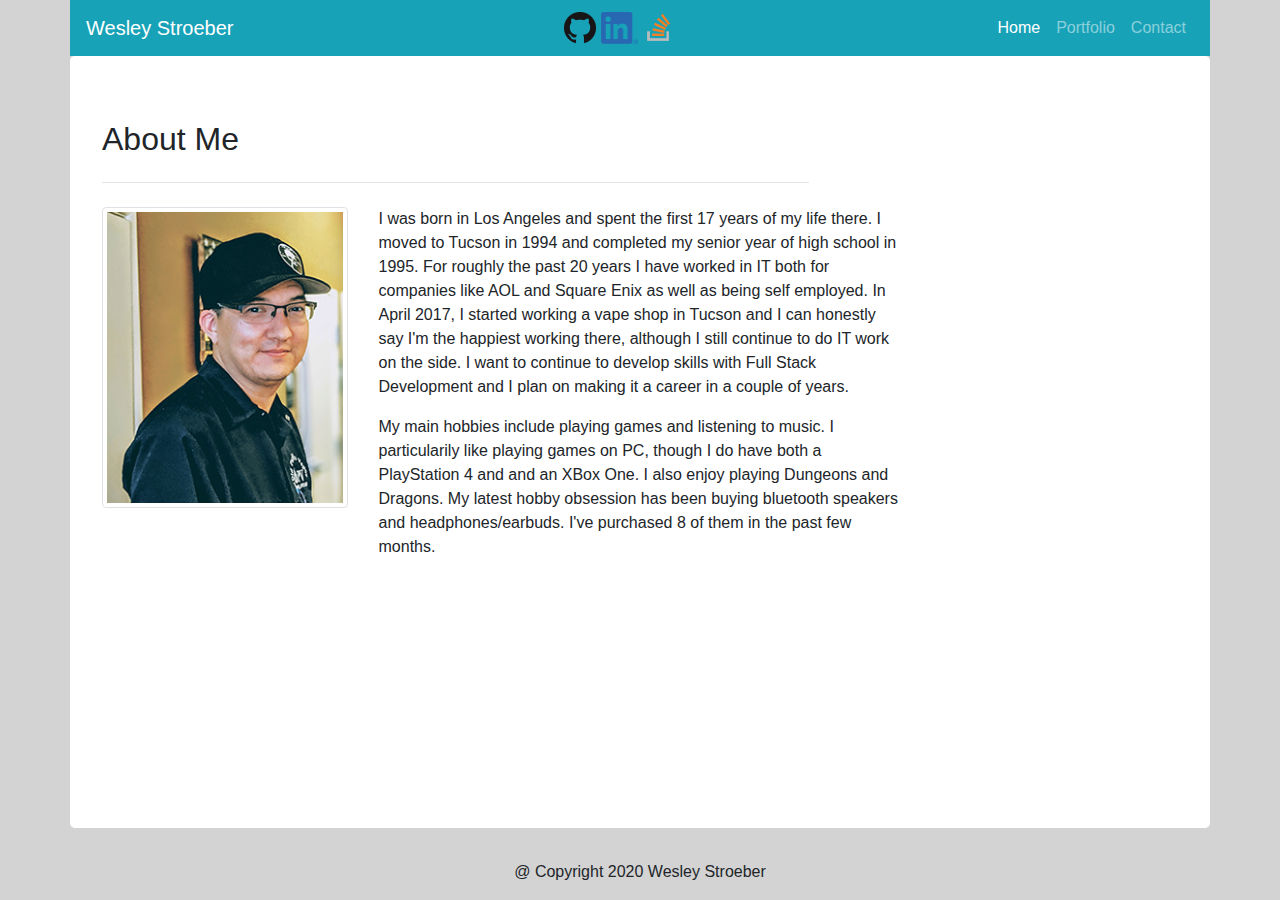
<file: index.html>
<!DOCTYPE html>
<html lang="en">

    <head>
        <meta charset="UTF-8">
        <meta name="viewport" content="width=device-width, initial-scale=1, shrink-to-fit=no">
        <meta name="description"
            content="This is the portfolio website for Wesley Stroeber including contact information and links to projects and more.">
        <title>Responsive Portfolio - A Website Pertaining to Wesley Stroeber</title>
        <link rel="stylesheet" href="./assets/css/bootstrap.min.css">
        <link rel="stylesheet" href="./assets/css/style.css">
    </head>

    <body>
        <!-- Header Starts -->
        <header class="container navbar navbar-expand-sm navbar-dark bg-info">
            <a class="navbar-brand">Wesley Stroeber</a>
            <button class="navbar-toggler" type="button" data-toggle="collapse" data-target="#navbarNavDropdown"
                aria-controls="navbarNavDropdown" aria-expanded="false" aria-label="Toggle navigation">
                <span class="navbar-toggler-icon"></span>
            </button>
            <!-- Menu Starts -->
            <nav class="collapse navbar-collapse" id="navbarNavDropdown">
                <div class="justify-content-center social-links">
                    <a href="https://github.com/geekcoreaz/" target="_blank">
                        <img src="./assets/images/64px/GitHub-Mark-64px.png" class="icon" alt="GitHub">
                    </a>
                    <a href="https://www.linkedin.com/in/wesley-stroeber/" target="_blank">
                        <img src="./assets/images/64px/LI-In-Bug-64px.png" class="icon" alt="LinkedIn">
                    </a>
                    <a href="https://stackoverflow.com/users/12810784/geekcore" target="_blank">
                        <img src="./assets/images/64px/so-icon-64px.png" class="icon" alt="Stack Overflow">
                    </a>
                </div>
                <ul class="navbar-nav ml-auto">
                    <li class="nav-item active">
                        <a class="nav-link" href="./index.html">Home <span class="sr-only">(current)</span></a>
                    </li>
                    <li class="nav-item">
                        <a class="nav-link" href="./portfolio.html">Portfolio</a>
                    </li>
                    <li class="nav-item">
                        <a class="nav-link" href="./contact.html">Contact</a>
                    </li>
                </ul>
            </nav>
            <!-- Menu Ends -->
        </header>
        <!-- Header Ends -->
        <section class="container jumbotron bg-white content">
            <div class="row">
                <div class="col-8">
                    <h2>About Me</h2>
                    <hr class="my-4">
                </div>
            </div>
            <div class="row">
                <div class="col-12 col-md-3">
                    <!-- My Bio Image -->
                    <img class="img-thumbnail" src="./assets/images/me.jpg" alt="Bio Picture">
                </div>
                <!-- About Me Paragraph -->
                <article class="col-md-6 col-12">
                    <p>
                        I was born in Los Angeles and spent the first 17 years of my life there. I moved to Tucson in 1994
                        and
                        completed my senior year of high school in 1995. For roughly the past 20 years I have worked in IT
                        both for companies like AOL and Square Enix as well as being self employed. In April 2017, I
                        started working a vape shop in Tucson and I can honestly say I'm the happiest working there,
                        although
                        I still continue to do IT work on the side. I want to continue to develop skills with Full Stack
                        Development and I plan on making it a career in a couple of years.
                    </p>
                    <p>
                        My main hobbies include playing games and listening to music. I particularily like playing games
                        on
                        PC,
                        though I do have both a PlayStation 4 and and an XBox One. I also enjoy playing Dungeons and
                        Dragons.
                        My latest hobby obsession has been buying bluetooth speakers and headphones/earbuds. I've purchased
                        8
                        of them in the past few months.
                    </p>
                </article>
            </div>
        </section>
        <!-- Footer Starts -->
        <footer class="container">
            <p class="text-center">
                &#64; Copyright 2020 Wesley Stroeber
            </p>
        </footer>
        <!-- Footer Ends -->
        <script src="./assets/js/jquery-3.5.1.min.js"></script>
        <script src="./assets/js/bootstrap.min.js"></script>
    </body>

</html>
</file>
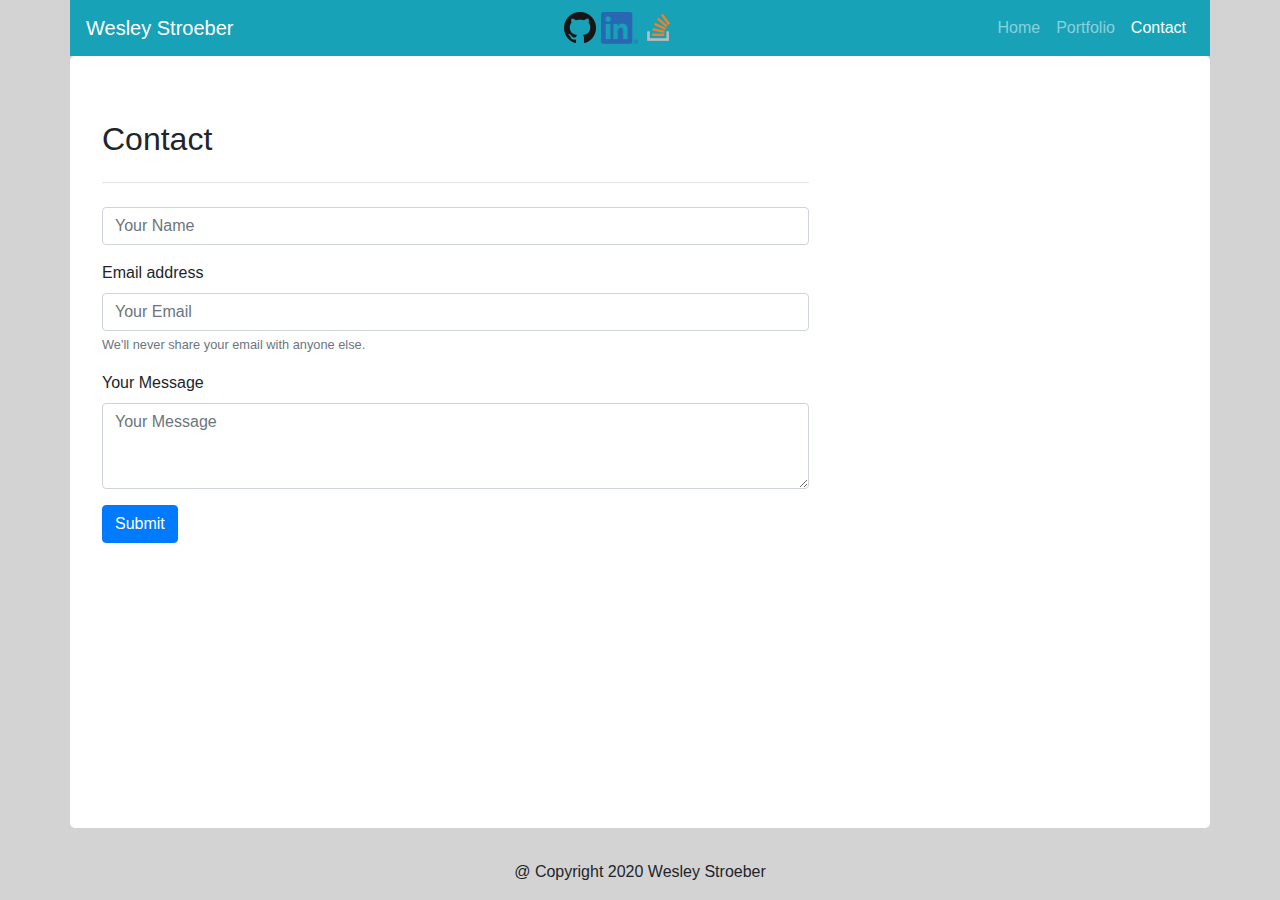
<file: contact.html>
<!DOCTYPE html>
<html lang="en">

    <head>
        <meta charset="UTF-8">
        <meta name="viewport" content="width=device-width, initial-scale=1, shrink-to-fit=no">
        <meta name="description"
            content="This is the portfolio website for Wesley Stroeber including contact information and links to projects and more.">
        <title>Responsive Portfolio - A Website Pertaining to Wesley Stroeber - Contact</title>
        <link rel="stylesheet" href="./assets/css/bootstrap.min.css">
        <link rel="stylesheet" href="./assets/css/style.css">
    </head>

    <body>
        <!-- Header Starts -->
        <header class="container navbar navbar-expand-sm navbar-dark bg-info">
            <a class="navbar-brand">Wesley Stroeber</a>
            <button class="navbar-toggler" type="button" data-toggle="collapse" data-target="#navbarNavDropdown"
                aria-controls="navbarNavDropdown" aria-expanded="false" aria-label="Toggle navigation">
                <span class="navbar-toggler-icon"></span>
            </button>
            <!-- Menu Starts -->
            <nav class="collapse navbar-collapse" id="navbarNavDropdown">
                <div class="justify-content-center social-links">
                    <a href="https://github.com/geekcoreaz/" target="_blank">
                        <img src="./assets/images/64px/GitHub-Mark-64px.png" class="icon" alt="GitHub">
                    </a>
                    <a href="https://www.linkedin.com/in/wesley-stroeber/" target="_blank">
                        <img src="./assets/images/64px/LI-In-Bug-64px.png" class="icon" alt="LinkedIn">
                    </a>
                    <a href="https://stackoverflow.com/users/12810784/geekcore" target="_blank">
                        <img src="./assets/images/64px/so-icon-64px.png" class="icon" alt="Stack Overflow">
                    </a>
                </div>
                <ul class="navbar-nav ml-auto">
                    <li class="nav-item">
                        <a class="nav-link" href="./index.html">Home</a>
                    </li>
                    <li class="nav-item">
                        <a class="nav-link" href="./portfolio.html">Portfolio</a>
                    </li>
                    <li class="nav-item active">
                        <a class="nav-link" href="./contact.html">Contact <span class="sr-only">(current)</span></a>
                    </li>
                </ul>
            </nav>
            <!-- Menu Ends -->
        </header>
        <!-- Header Ends -->
        <div class="container jumbotron bg-white content">
            <div class="row">
                <div class="col-md-8 col-12">
                    <section>
                        <h2>Contact</h2>
                        <hr class="my-4">
                        <!-- Contact Form Starts -->
                        <form>
                            <div class="form-group">
                                <label class="sr-only" for="inlineFormInputName">Name</label>
                                <input type="text" class="form-control" id="inlineFormInputName" placeholder="Your Name">
                            </div>
                            <div class="form-group">
                                <label for="exampleInputEmail1">Email address</label>
                                <input type="email" class="form-control" id="exampleInputEmail1" aria-describedby="emailHelp"
                                    placeholder="Your Email">
                                <small id="emailHelp" class="form-text text-muted">We'll never share your email
                                    with anyone else.</small>
                            </div>
                            <div class="form-group">
                                <label for="exampleFormControlTextarea1">Your Message</label>
                                <textarea class="form-control" id="exampleFormControlTextarea1" rows="3"
                                    placeholder="Your Message"></textarea>
                            </div>
                            <button type="submit" class="btn btn-primary">Submit</button>
                        </form>
                        <!-- Contact Form Ends -->
                    </section>
                </div>
            </div>
        </div>
        <!-- Footer Starts -->
        <footer class="container">
            <p class="text-center">
                &#64; Copyright 2020 Wesley Stroeber
            </p>
        </footer>
        <!-- Footer Ends -->
        <script src="./assets/js/jquery-3.5.1.min.js"></script>
        <script src="./assets/js/bootstrap.min.js"></script>
    </body>

</html>
</file>
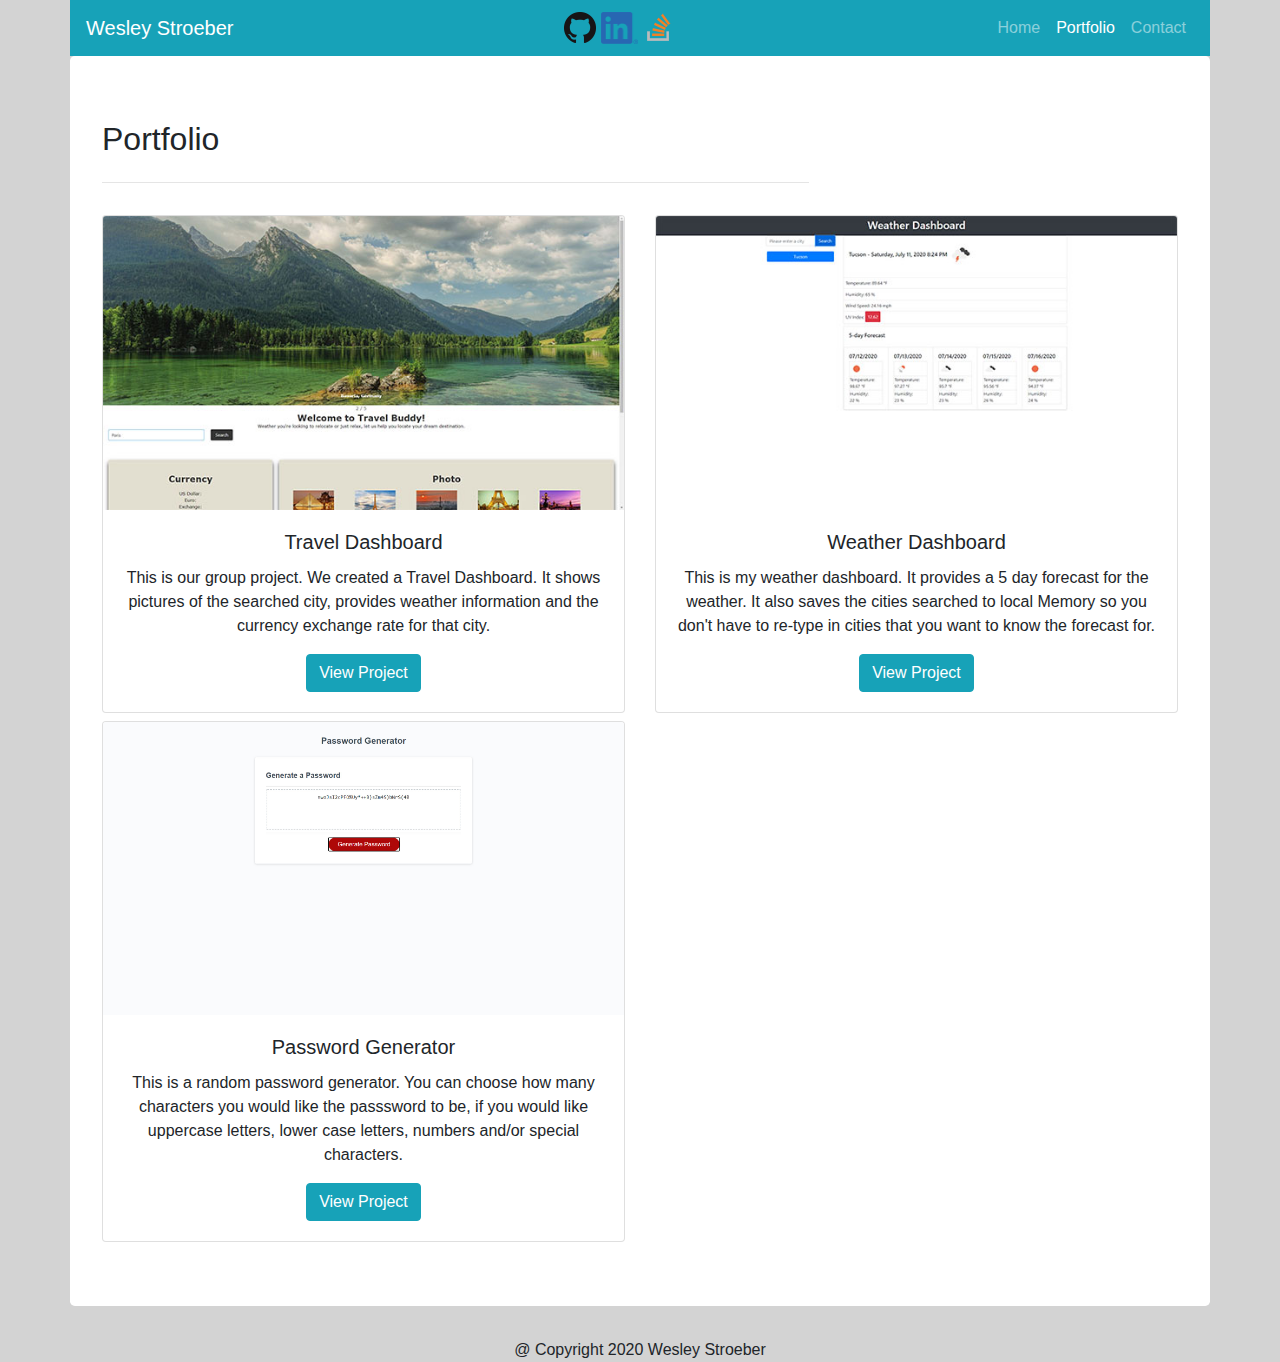
<file: portfolio.html>
<!DOCTYPE html>
<html lang="en">

    <head>
        <meta charset="UTF-8">
        <meta name="viewport" content="width=device-width, initial-scale=1, shrink-to-fit=no">
        <meta name="description"
            content="This is the portfolio website for Wesley Stroeber including contact information and links to projects and more.">
        <title>Responsive Portfolio - A Website Pertaining to Wesley Stroeber</title>
        <link rel="stylesheet" href="./assets/css/bootstrap.min.css">
        <link rel="stylesheet" href="./assets/css/style.css">
    </head>

    <body>
        <!-- Header Starts -->
        <header class="container navbar navbar-expand-sm navbar-dark bg-info">
            <a class="navbar-brand">Wesley Stroeber</a>
            <button class="navbar-toggler" type="button" data-toggle="collapse" data-target="#navbarNavDropdown"
                aria-controls="navbarNavDropdown" aria-expanded="false" aria-label="Toggle navigation">
                <span class="navbar-toggler-icon"></span>
            </button>
            <!-- Menu Starts -->
            <nav class="collapse navbar-collapse" id="navbarNavDropdown">
                <div class="justify-content-center social-links">
                    <a href="https://github.com/geekcoreaz/" target="_blank">
                        <img src="./assets/images/64px/GitHub-Mark-64px.png" class="icon" alt="GitHub">
                    </a>
                    <a href="https://www.linkedin.com/in/wesley-stroeber/" target="_blank">
                        <img src="./assets/images/64px/LI-In-Bug-64px.png" class="icon" alt="LinkedIn">
                    </a>
                    <a href="https://stackoverflow.com/users/12810784/geekcore" target="_blank">
                        <img src="./assets/images/64px/so-icon-64px.png" class="icon" alt="Stack Overflow">
                    </a>
                </div>
                <ul class="navbar-nav ml-auto">
                    <li class="nav-item">
                        <a class="nav-link" href="./index.html">Home</a>
                    </li>
                    <li class="nav-item active">
                        <a class="nav-link" href="./portfolio.html">Portfolio <span class="sr-only">(current)</span></a>
                    </li>
                    <li class="nav-item">
                        <a class="nav-link" href="./contact.html">Contact</a>
                    </li>
                </ul>
            </nav>
            <!-- Menu Ends -->
        </header>
        <!-- Header Ends -->
        <section class="container jumbotron bg-white content">
            <div class="row">
                <div class="col-8">
                    <h2>Portfolio</h2>
                    <hr class="my-4">
                </div>
            </div>
            <!-- Content Starts -->
            <div class="row">
                <div class="col-12 col-sm-6 mt-2">
                    <div class="card text-center">
                        <img src="./assets/images/project1.jpg" class="card-img-top" alt="Travel Dashboard">
                        <div class="card-body">
                            <h5 class="card-title">Travel Dashboard</h5>
                            <p class="card-text">This is our group project. We created a Travel Dashboard. It shows pictures of
                                the searched city, provides weather information and the currency exchange rate for that city.</p>
                            <a href="https://fishere20.github.io/Project-1/" class="btn btn-info" target="_blank">View Project</a>
                        </div>
                    </div>
                </div>
                <div class="col-12 col-sm-6 mt-2">
                    <div class="card text-center">
                        <img src="./assets/images/weather-dashboard.jpg" class="card-img-top" alt="My Desk">
                        <div class="card-body">
                            <h5 class="card-title">Weather Dashboard</h5>
                            <p class="card-text">This is my weather dashboard. It provides a 5 day forecast for the weather. It
                                also saves the cities searched to local Memory so you don't have to re-type in cities that you
                                want to know the forecast for.</p>
                            <a href="https://github.geekcore.org/weather-dashboard/" class="btn btn-info" target="_blank">View
                                Project</a>
                        </div>
                    </div>
                </div>
            </div>
            <div class="row">
                <div class="col-12 col-sm-6 mt-2">
                    <div class="card text-center">
                        <img src="./assets/images/password-generator.jpg" class="card-img-top" alt="Password Generator">
                        <div class="card-body">
                            <h5 class="card-title">Password Generator</h5>
                            <p class="card-text">This is a random password generator. You can choose how many characters you would
                                like the passsword to be, if you would like uppercase letters, lower case letters, numbers and/or
                                special characters.</p>
                            <a href="https://github.geekcore.org/Password-Generator/" class="btn btn-info" target="_blank">View
                                Project</a>
                        </div>
                    </div>
                </div>
            </div>
            <!-- Content Ends -->
        </section>
        <!-- Footer Starts -->
        <footer class="container">
            <p class="text-center">
                &#64; Copyright 2020 Wesley Stroeber
            </p>
        </footer>
        <!-- Footer Ends -->
        <script src="./assets/js/jquery-3.5.1.min.js"></script>
        <script src="./assets/js/bootstrap.min.js"></script>
    </body>

</html>
</file>
<file: assets/css/style.css>
body {
    background-color: lightgray;
    height: 95%;
    overflow-y: scroll;
}

html {
    height: 95%;
}

.content {
    min-height: 95%;
}

.icon {
	width: auto;
	height: 32px;
    transition: transform 1s;
}
 
.icon:hover {
    transform: translate(10px, 10px);
}

  .social-links{
    width: 100%;
    margin: 0 auto;
    text-align: center;
  }
  
  @media only screen and (max-width: 600px) {
        .social-links {
            text-align: left;
        }
    }
</file>
